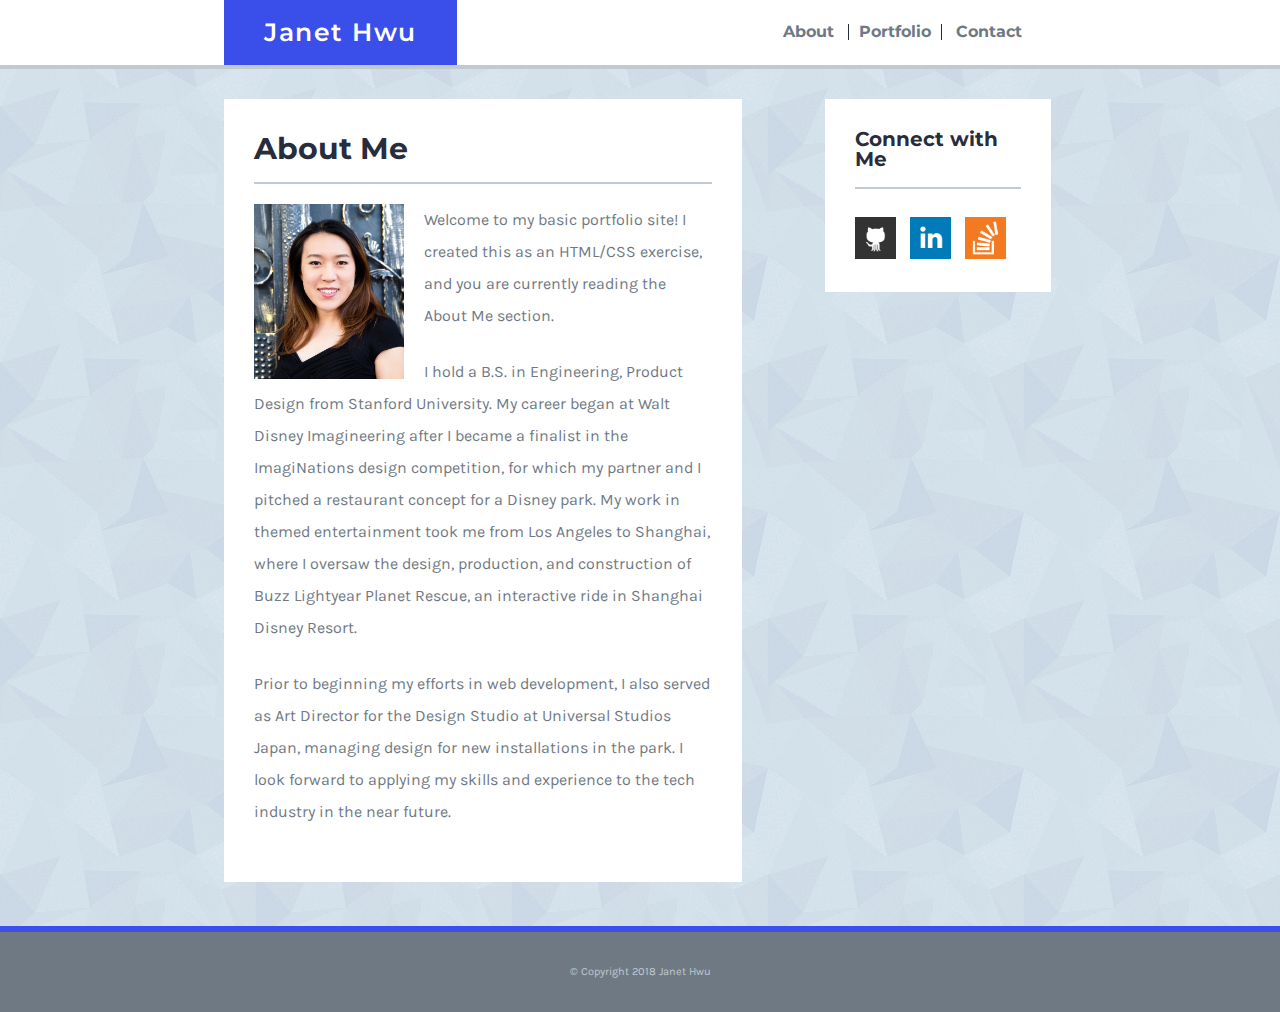
<file: index.html>
<!DOCTYPE html>
<html lang="en">

<head>
    <meta charset="UTF-8">
    <meta name="viewport" content="width=device-width, initial-scale=1.0">
    <meta http-equiv="X-UA-Compatible" content="ie=edge">
    <link rel="stylesheet" href="assets/css/reset.css">
    <link rel="stylesheet" href="assets/css/style.css">
    <link href="https://fonts.googleapis.com/css?family=Karla:400,700|Montserrat:400,600,700" rel="stylesheet">
    <link rel="shortcut icon" type="image/png" href="assets/images/favicon.png" />
    <title>About Me</title>
</head>

<body>

    <div id="container">
        <header id="header">
            <div class="contentspan">
                <a href="index.html">
                    <h1>Janet Hwu</h1>
                </a>
                <nav>
                    <ul>
                        <li><a href="index.html">About</a></li>
                        <li id="port"><a href="portfolio.html">Portfolio</a></li>
                        <li><a href="contact.html">Contact</a></li>
                    </ul>
                </nav>
            </div>
        </header>

        <div id="body">
            <div class="contentspan">
                <section>
                    <h2>About Me</h2>
                    <hr class="hrthick">
                    <img id="biophoto" src="assets/images/profile-pic.jpg" alt="profile photo">
                    <p>Welcome to my basic portfolio site! I created this as an HTML/CSS exercise, and you are currently reading the About Me section.</p>
                    <p>I hold a B.S. in Engineering, Product Design from Stanford University. My career began at Walt Disney Imagineering after I became a finalist in the ImagiNations design competition, for which my partner and I pitched a restaurant concept
                        for a Disney park. My work in themed entertainment took me from Los Angeles to Shanghai, where I oversaw the design, production, and construction of Buzz Lightyear Planet Rescue, an interactive ride in Shanghai Disney Resort.</p>
                    <p>Prior to beginning my efforts in web development, I also served as Art Director for the Design Studio at Universal Studios Japan, managing design for new installations in the park. I look forward to applying my skills and experience
                        to the tech industry in the near future.</p>
                </section>

                <aside>
                    <h3>Connect with Me</h3>
                    <hr class="hrthin">
                    <a href="https://github.com/jkhwu" target="_blank">
                        <img class="connect connect-margin" src="assets/images/github-128.png" alt="Github">
                    </a>
                    <a href="https://www.linkedin.com/in/janethwu/" target="_blank">
                        <img class="connect connect-margin" src="assets/images/linkedin-128.png" alt="LinkedIn">
                    </a>
                    <a href="https://stackoverflow.com/users/9075981/jkhwu" target="_blank">
                        <img class="connect" src="assets/images/overflow-128.png" alt="Stack Overflow">
                    </a>
                </aside>
            </div>
        </div>

        <footer id="footer">
            <p>&copy; Copyright 2018 Janet Hwu</p>
        </footer>

    </div>


</body>

</html>
</file>
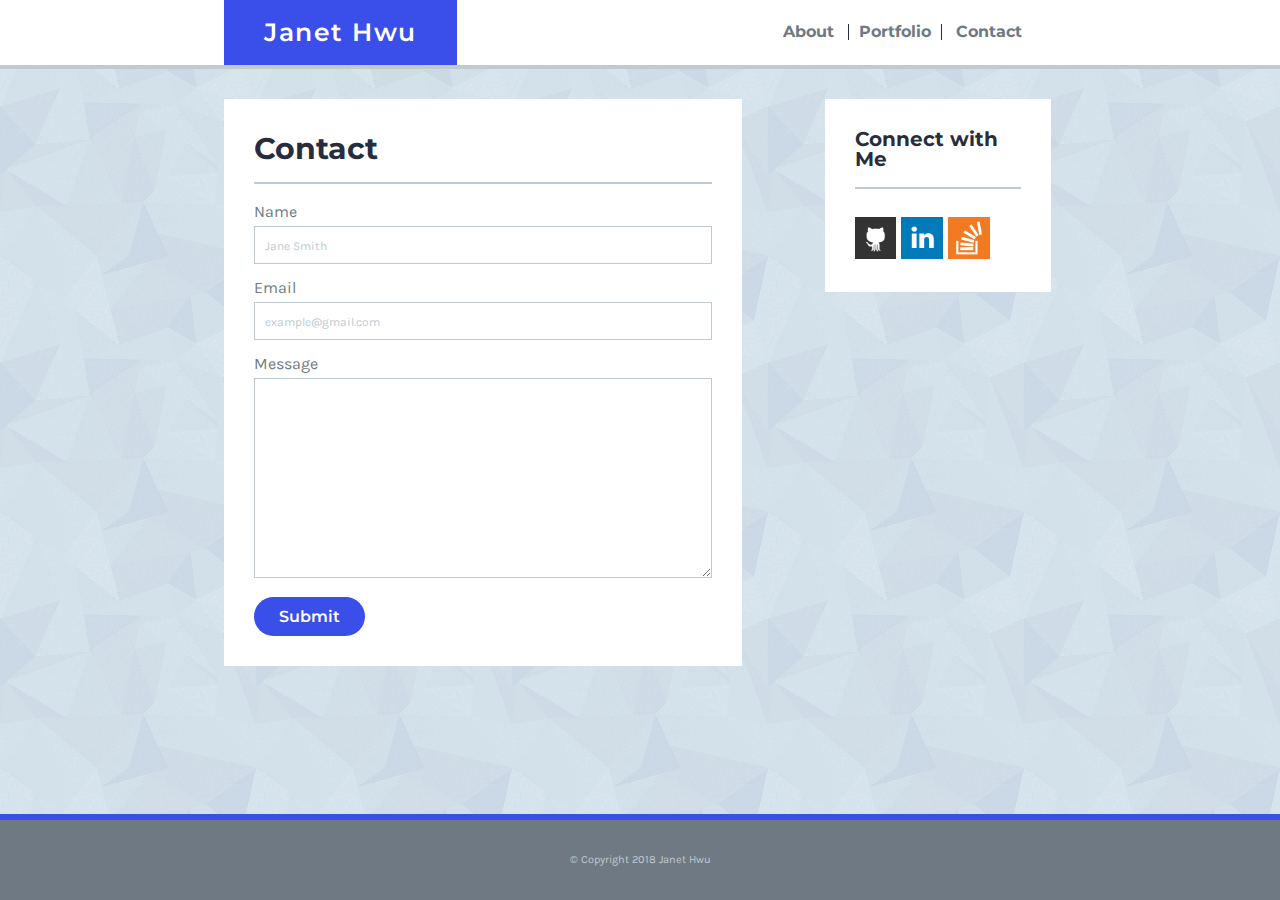
<file: contact.html>
<!DOCTYPE html>
<html lang="en">
<head>
    <meta charset="UTF-8">
    <meta name="viewport" content="width=device-width, initial-scale=1.0">
    <meta http-equiv="X-UA-Compatible" content="ie=edge">
    <link rel="stylesheet" href="assets/css/reset.css">
    <link rel="stylesheet" href="assets/css/style.css">
    <link href="https://fonts.googleapis.com/css?family=Karla:400,700|Montserrat:400,600,700" rel="stylesheet">
    <link rel="shortcut icon" type="image/png" href="assets/images/favicon.png"/>
    <title>Contact</title>
</head>
<body>

<div id="container">
    <header id="header">
        <div class="contentspan">
            <a href="index.html">
                    <h1>Janet Hwu</h1>
            </a>
            <nav>
                <ul>
                    <li><a href="index.html">About</a></li>
                    <li id="port"><a href="portfolio.html">Portfolio</a></li>
                    <li><a href="contact.html">Contact</a></li>
                </ul>
            </nav>
        </div>
    </header>
    
    <div id="body">
        <div class="contentspan">
            <section>
                <h2>Contact</h2>
                <hr class="hrthick">
                <form>
                    <label for="name">Name</label>
                    <input type="text" id="name" name="name" placeholder="Jane Smith">
                    
                    <label for="email">Email</label>
                    <input type="email" id="email" name="email" placeholder="example@gmail.com">
                    
                    <label for="message">Message</label>
                    <textarea id="subject" name="subject" style="height:200px"></textarea>
                
                    <input type="submit" value="Submit">
                </form>
            </section>
        
            <aside>
                    <h3>Connect with Me</h3>
                    <hr class="hrthin">
                    <a href="https://github.com/jkhwu" target="_blank">
                        <img class="connect" src="assets/images/github-128.png" alt="Github">
                    </a>
                    <a href="https://www.linkedin.com/in/janethwu/" target="_blank">
                        <img class="connect" src="assets/images/linkedin-128.png" alt="LinkedIn">
                    </a>
                    <a href="https://stackoverflow.com/users/9075981/jkhwu" target="_blank">
                        <img class="connect" src="assets/images/overflow-128.png" alt="Stack Overflow">
                    </a>
            </aside>
        </div>
    </div>
    
    <footer id="footer">
        <p>&copy; Copyright 2018 Janet Hwu</p>
    </footer>

</div>

    
</body>
</html>
</file>
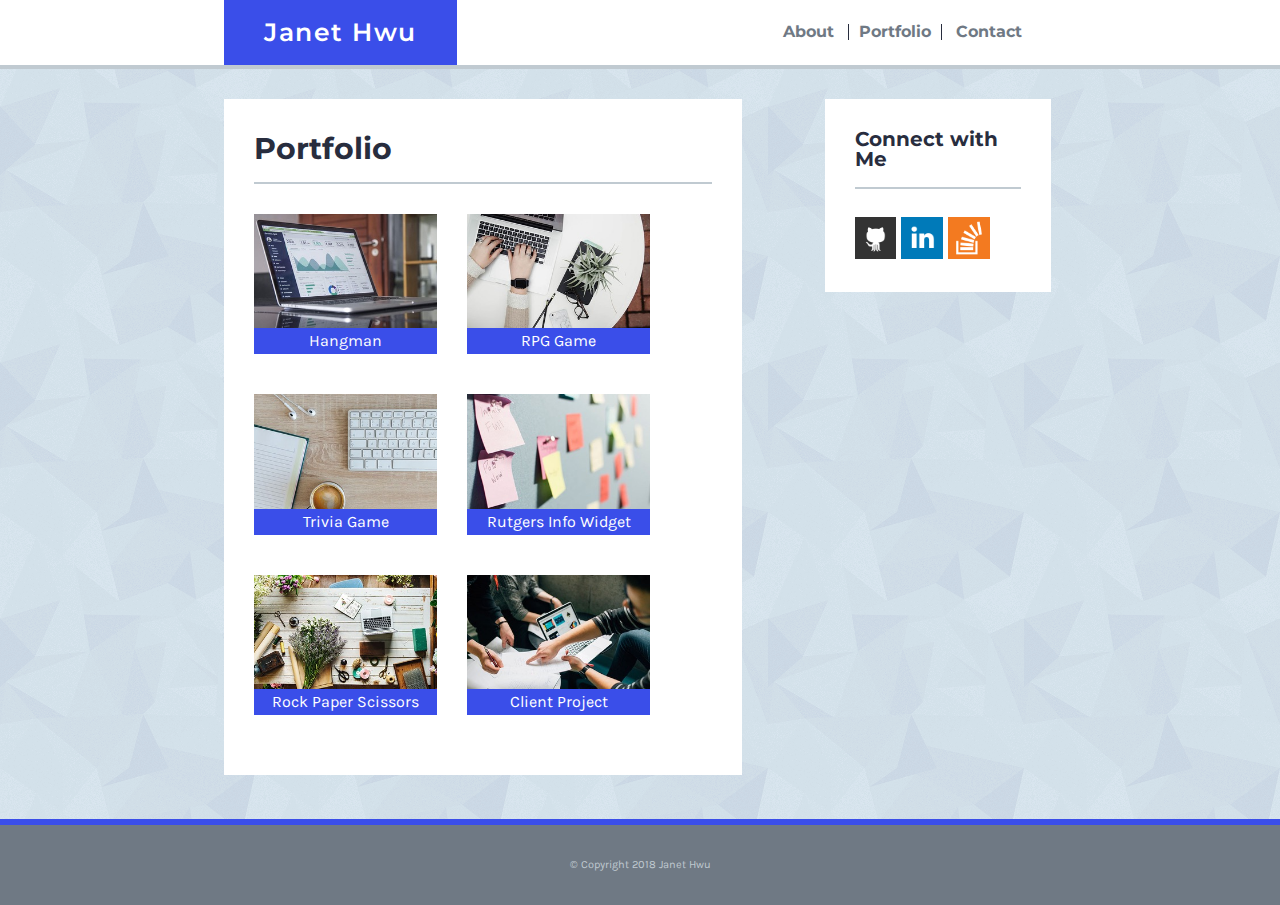
<file: portfolio.html>
<!DOCTYPE html>
<html lang="en">
<head>
    <meta charset="UTF-8">
    <meta name="viewport" content="width=device-width, initial-scale=1.0">
    <meta http-equiv="X-UA-Compatible" content="ie=edge">
    <link rel="stylesheet" href="assets/css/reset.css">
    <link rel="stylesheet" href="assets/css/style.css">
    <link href="https://fonts.googleapis.com/css?family=Karla:400,700|Montserrat:400,600,700" rel="stylesheet">
    <link rel="shortcut icon" type="image/png" href="assets/images/favicon.png"/>
    <title>Portfolio</title>
</head>
<body>

<div id="container">
    <header id="header">
        <div class="contentspan">
            <a href="index.html">
                <h1>Janet Hwu</h1>
            </a>
            <nav>
                <ul>
                    <li><a href="index.html">About</a></li>
                    <li id="port"><a href="portfolio.html">Portfolio</a></li>
                    <li><a href="contact.html">Contact</a></li>
                </ul>
            </nav>
        </div>
    </header>
    
    <div id="body">
        <div class="contentspan">
            <section>
                <h2>Portfolio</h2>
                <hr class="hrthick">

                <div class="photobox">
                    <a href="#">
                        <img class="photo" src="assets/images/carlos-muza-84523.jpg" alt="project1">
                        <h4 class="projlabel">Hangman</h4>
                    </a>
                </div>

                <div class="photobox">
                    <a href="#">
                        <img class="photo" src="assets/images/corinne-kutz-211251.jpg" alt="project2">
                        <h4 class="projlabel">RPG Game</h4>
                    </a>
                </div>

                <div class="photobox">
                    <a href="#">
                        <img class="photo" src="assets/images/lukas-blazek-320606.jpg" alt="project3">
                        <h4 class="projlabel">Trivia Game</h4>
                    </a>
                </div>

                <div class="photobox">
                    <a href="#">
                        <img class="photo" src="assets/images/patrick-perkins-350622.jpg" alt="project4">
                        <h4 class="projlabel">Rutgers Info Widget</h4>
                    </a>
                </div>

                <div class="photobox">
                    <a href="#">
                        <img class="photo" src="assets/images/rawpixel-com-247360.jpg" alt="project5">
                        <h4 class="projlabel">Rock Paper Scissors</h4>
                    </a>  
                </div>

                <div class="photobox">
                    <a href="#">
                        <img class="photo" src="assets/images/stefan-stefancik-257625.jpg" alt="project6"><h4 class="projlabel">Client Project</h4>
                    </a> 
                </div>

            </section>
        
            <aside>
                    <h3>Connect with Me</h3>
                    <hr class="hrthin">
                    <a href="https://github.com/jkhwu" target="_blank">
                        <img class="connect" src="assets/images/github-128.png" alt="Github">
                    </a>
                    <a href="https://www.linkedin.com/in/janethwu/" target="_blank">
                        <img class="connect" src="assets/images/linkedin-128.png" alt="LinkedIn">
                    </a>
                    <a href="https://stackoverflow.com/users/9075981/jkhwu" target="_blank">
                        <img class="connect" src="assets/images/overflow-128.png" alt="Stack Overflow">
                    </a>
            </aside>
        </div>
    </div>
    
    <footer id="footer">
        <p>&copy; Copyright 2018 Janet Hwu</p>
    </footer>

</div>

    
</body>
</html>
</file>
<file: assets/css/style.css>
/* ALLL PAGES */

html,
body {
    height: 100%;
}

#container {
    min-height: 100%;
    position: relative;
}

#header {
    background-color: #fff;
    border-bottom: 4px solid #c0cad1;
}

#body {
    padding-bottom: 80px;
}

#body::after {
    content: "";
    display: table;
    clear: both;
}

#footer {
    position: absolute;
    bottom: 0;
    width: 100%;
    height: 80px;
    background-color: #6f7984;
    border-top: 6px solid #3a4ee9;
}

body {
    background-image: url("../images/shattered/shattered.png");
    background-size: 20%;
    font-family: 'Karla', sans-serif;
    color: #6f7984;
}

h1,
h2,
h3 {
    font-family: 'Montserrat', sans-serif;
}

h1 {
    background-color: #3a4ee9;
    color: white;
    font-size: 25px;
    font-weight: 600;
    letter-spacing: 0.06em;
    display: inline-block;
    padding: 20px 40px;
    float: left;
}

h1:hover {
    outline: none;
    background-color: #64d5d7;
    transition: 0.1s;
}

h2 {
    color: #282d3e;
    font-size: 30px;
    padding-bottom: 10px;
    padding-top: 5px;
    font-weight: 700;
}

h3 {
    color: #282d3e;
    font-size: 20px;
    padding-bottom: 10px;
    font-weight: 700;
}

nav {
    float: right;
    padding: 24px;
}

li {
    padding-left: 10px;
    padding-right: 10px;
    display: inline-block;
}

a {
    color: #6f7984;
    font-family: 'Montserrat', sans-serif;
    text-decoration: none;
    font-weight: 700;
}

a:hover {
    color: #64d5d7;
    transition: 0.1s;
}

a:active {
    color: #40aaac;
}

#port {
    border-left: 1px solid #282d3e;
    border-right: 1px solid #282d3e;
}

section {
    background-color: #fff;
    width: 55%;
    min-width: 150px;
    padding: 30px;
    margin-top: 30px;
    margin-bottom: 50px;
    margin-right: 10%;
    float: left;
}

aside {
    background-color: #fff;
    width: 20%;
    min-width: 150px;
    float: left;
    padding: 30px;
    margin-top: 30px;
    margin-bottom: 60px;
}

.aside::after {
    content: "";
    display: table;
    clear: both;
}

footer p {
    color: #c0cad1;
    font-size: 11px;
    position: absolute;
    top: 50%;
    left: 50%;
    transform: translate(-50%, -50%);
}

.contentspan {
    width: 65%;
    margin: 0 auto;
    position: relative;
}

.contentspan::after {
    content: "";
    display: table;
    clear: both;
}

.hrthick {
    border: 1px solid #c0cad1;
    margin-bottom: 20px;
}

.hrthin {
    border: 0.5px solid #c0cad1;
}

.connect {
    width: 25%;
    margin-top: 20px;
}

.connect-margin {
    margin-right: 5%;
}

.connect:hover {
    box-shadow: 0 1px 5px #6f7984;
    transition: 0.1s;
}

::selection {
    background: #7febec;
}


/* About Me page */

p {
    line-height: 2em;
    /* Commented out line below because it was causing layout problems in Safari */
    /* margin-top: -0.6em;*/
    margin-bottom: 1.5em;
}

#biophoto {
    width: 150px;
    margin-right: 20px;
    float: left;
}


/* Contact page */

input[type=text],
input[type=email],
textarea {
    width: 100%;
    padding: 10px;
    border: 1px solid #c0cad1;
    box-sizing: border-box;
    margin-top: 6px;
    margin-bottom: 16px;
    resize: vertical;
    font-size: 14px;
}

::placeholder {
    color: #c0cad1;
    font-family: 'Karla', sans-serif;
    font-size: 12px;
}

label {
    color: #6f7984;
    font-family: 'Karla', sans-serif;
}

input[type=submit] {
    font-family: 'Montserrat', sans-serif;
    font-weight: 600;
    font-size: 100%;
    background-color: #3a4ee9;
    color: white;
    padding: 10px 25px;
    border: none;
    cursor: pointer;
    border-radius: 50px;
}

input[type=text]:focus,
input[type=email]:focus,
textarea:focus {
    outline: none;
    border: 1px solid #3a4ee9;
    box-shadow: 0 0 3px #3a4ee9;
    transition: 0.1s;
}

input[type=submit]:hover {
    outline: none;
    background-color: #64d5d7;
    transition: 0.1s;
}

input[type=submit]:active {
    outline: none;
    background-color: #40aaac;
}

input[type=submit]:focus {
    outline: none;
}


/* Portfolio Page */

.photobox {
    width: 40%;
    float: left;
    margin-right: 30px;
    margin-bottom: 30px;
    margin-top: 10px;
    position: relative;
}

.photobox:hover {
    box-shadow: 0 1px 5px #6f7984;
    transition: 0.1s;
}

.photo {
    width: 100%;
}

.projlabel {
    position: absolute;
    background-color: #3a4ee9;
    color: #fff;
    width: 100%;
    padding: 5px;
    box-sizing: border-box;
    font-family: 'Karla', sans-serif;
    font-weight: 400;
    font-size: 16px;
    text-align: center;
    position: absolute;
    bottom: 0px;
}

.projlabel:active {
    outline: none;
    background-color: #40aaac;
}
</file>
